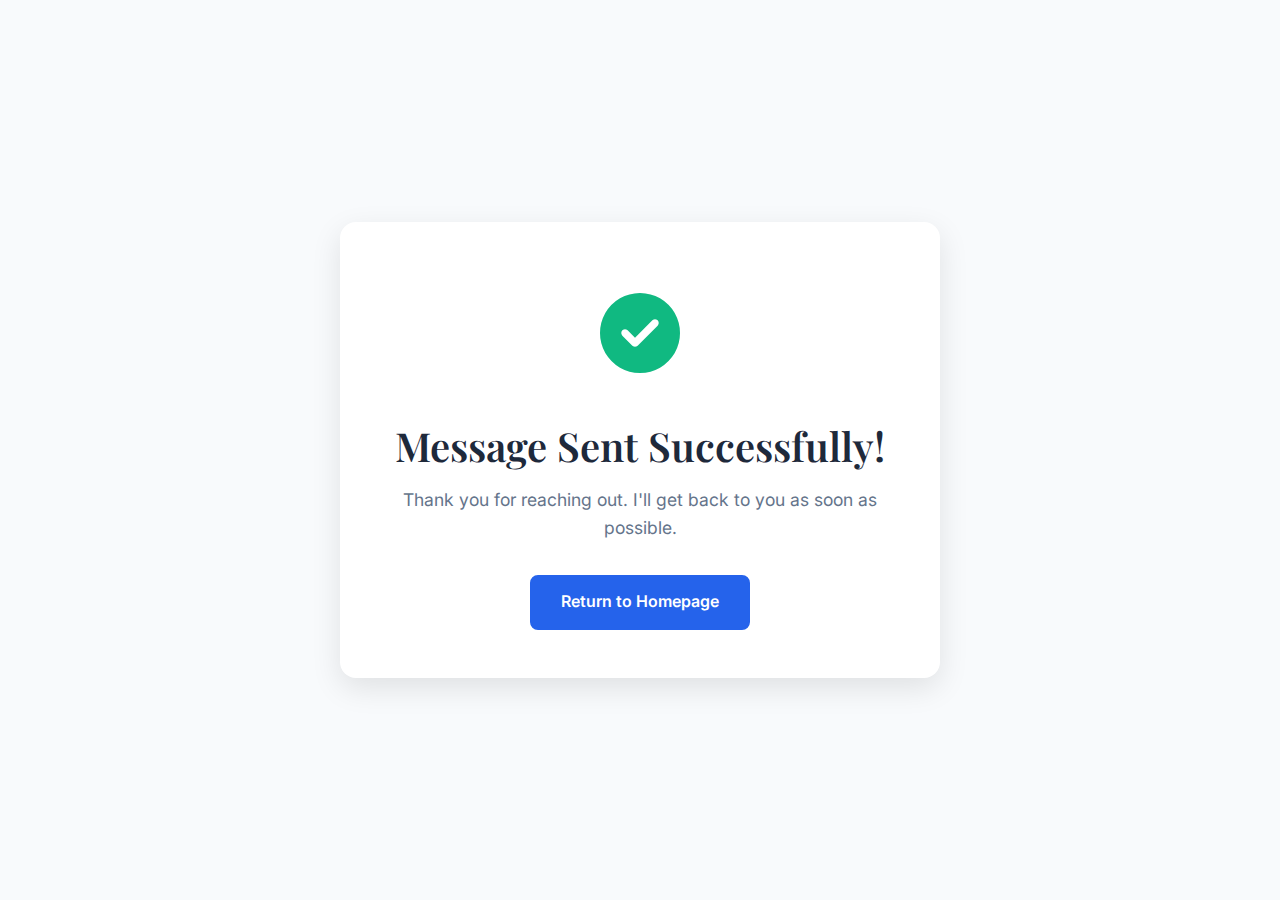
<file: success.html>
<!DOCTYPE html>
<html lang="en">
<head>
    <meta charset="UTF-8">
    <meta name="viewport" content="width=device-width, initial-scale=1.0">
    <title>Message Sent Successfully | Nandaj Jayaraj</title>
    <link rel="preconnect" href="https://fonts.googleapis.com">
    <link rel="preconnect" href="https://fonts.gstatic.com" crossorigin>
    <link href="https://fonts.googleapis.com/css2?family=Inter:wght@300;400;500;600;700&family=Playfair+Display:wght@400;500;600;700&display=swap" rel="stylesheet">
    <link rel="stylesheet" href="https://cdnjs.cloudflare.com/ajax/libs/font-awesome/6.4.0/css/all.min.css">
    <style>
        :root {
            --primary: #2563eb;
            --primary-light: #3b82f6;
            --dark: #1e293b;
            --light: #f8fafc;
        }
        
        * {
            margin: 0;
            padding: 0;
            box-sizing: border-box;
        }
        
        body {
            font-family: 'Inter', sans-serif;
            background-color: var(--light);
            color: var(--dark);
            line-height: 1.6;
            min-height: 100vh;
            display: flex;
            flex-direction: column;
            align-items: center;
            justify-content: center;
            text-align: center;
            padding: 2rem;
        }
        
        h1, h2, h3 {
            font-family: 'Playfair Display', serif;
            font-weight: 600;
            line-height: 1.2;
        }
        
        .success-container {
            max-width: 600px;
            padding: 3rem;
            background: white;
            border-radius: 16px;
            box-shadow: 0 10px 30px rgba(0, 0, 0, 0.1);
        }
        
        .success-icon {
            font-size: 5rem;
            color: #10B981;
            margin-bottom: 1.5rem;
            animation: bounce 1s;
        }
        
        h1 {
            font-size: 2.5rem;
            margin-bottom: 1rem;
            color: var(--dark);
        }
        
        p {
            font-size: 1.1rem;
            margin-bottom: 2rem;
            color: #64748B;
        }
        
        .btn {
            display: inline-block;
            padding: 0.8rem 1.8rem;
            background-color: var(--primary);
            color: white;
            border-radius: 8px;
            font-weight: 600;
            text-decoration: none;
            transition: all 0.3s ease;
            border: 2px solid var(--primary);
        }
        
        .btn:hover {
            background-color: var(--primary-light);
            transform: translateY(-3px);
            box-shadow: 0 10px 20px rgba(37, 99, 235, 0.2);
        }
        
        @keyframes bounce {
            0%, 20%, 50%, 80%, 100% {transform: translateY(0);}
            40% {transform: translateY(-20px);}
            60% {transform: translateY(-10px);}
        }
        
        @media (max-width: 768px) {
            .success-container {
                padding: 2rem;
            }
            
            h1 {
                font-size: 2rem;
            }
        }
    </style>
</head>
<body>
    <div class="success-container">
        <div class="success-icon">
            <i class="fas fa-check-circle"></i>
        </div>
        <h1>Message Sent Successfully!</h1>
        <p>Thank you for reaching out. I'll get back to you as soon as possible.</p>
        <a href="/" class="btn">Return to Homepage</a>
    </div>
</body>
</html>
</file>
